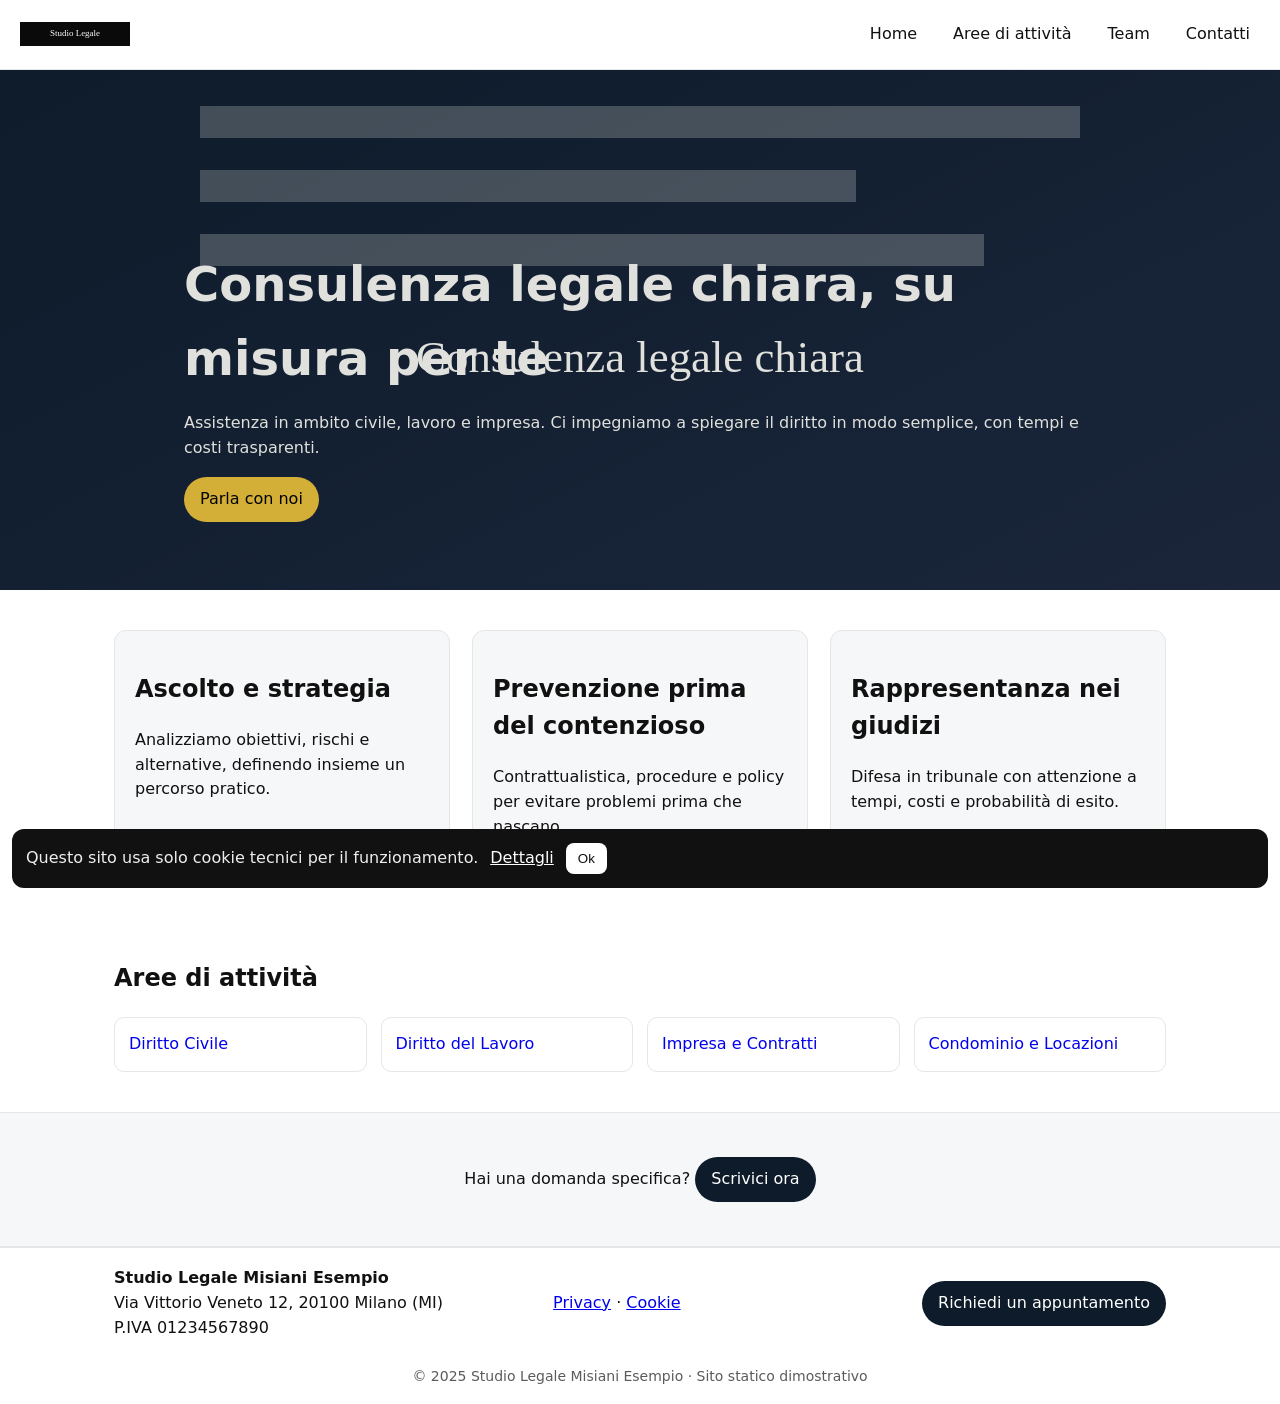
<file: index.html>
<!doctype html>
<html lang="it">
<head>
  <meta charset="utf-8">
  <meta name="viewport" content="width=device-width, initial-scale=1">
  <title>Studio Legale Misiani Misiani – Consulenza su misura</title>
  <meta name="description" content="Studio legale – consulenza chiara e vicina alle persone.">
  <link rel="icon" type="image/svg+xml" href="assets/img/logo.svg">
  <link rel="preload" as="image" href="assets/img/hero.svg">
  <link rel="stylesheet" href="assets/css/style.css">
  <link rel="canonical" href="https://www.studiolegalemisiani.it/">
  <meta property="og:type" content="website">
  <meta property="og:title" content="Studio Legale Misiani">
  <meta property="og:image" content="https://www.studiolegalemisiani.it/assets/img/hero.svg">
  <meta property="og:url" content="https://www.studiolegalemisiani.it/">
  <meta name="twitter:card" content="summary_large_image">
</head>
<body>
<header class="site-header">
  <a class="brand" href="index.html"><img loading="lazy" src="assets/img/logo.svg" alt="Logo Studio Legale Misiani" width="110" height="24" /></a>
  <button class="nav-toggle" aria-expanded="false" aria-controls="nav">Menu</button>
  <nav id="nav" class="site-nav" aria-label="Principale">
    <a href="index.html">Home</a>
    <a href="/aree.html">Aree di attività</a>
    <a href="/team.html">Team</a>
    <a href="/contatti.html">Contatti</a>
  </nav>
</header>
<main>

<section class="hero">
  <img loading="lazy" src="assets/img/hero.svg" alt="" role="presentation">
  <div class="hero-copy">
    <h1>Consulenza legale chiara, su misura per te</h1>
    <p>Assistenza in ambito civile, lavoro e impresa. Ci impegniamo a spiegare il diritto in modo semplice,
    con tempi e costi trasparenti.</p>
    <p><a class="cta" href="/contatti.html">Parla con noi</a></p>
  </div>
</section>

<section class="highlights">
  <article>
    <h2>Ascolto e strategia</h2>
    <p>Analizziamo obiettivi, rischi e alternative, definendo insieme un percorso pratico.</p>
  </article>
  <article>
    <h2>Prevenzione prima del contenzioso</h2>
    <p>Contrattualistica, procedure e policy per evitare problemi prima che nascano.</p>
  </article>
  <article>
    <h2>Rappresentanza nei giudizi</h2>
    <p>Difesa in tribunale con attenzione a tempi, costi e probabilità di esito.</p>
  </article>
</section>

<section class="areas-preview">
  <h2>Aree di attività</h2>
  <ul class="cards">
    <li><a href="/aree.html#civile">Diritto Civile</a></li>
    <li><a href="/aree.html#lavoro">Diritto del Lavoro</a></li>
    <li><a href="/aree.html#impresa">Impresa e Contratti</a></li>
    <li><a href="/aree.html#condominio">Condominio e Locazioni</a></li>
  </ul>
</section>

<section class="cta-band">
  <p>Hai una domanda specifica? <a class="cta" href="/contatti.html">Scrivici ora</a></p>
</section>

<script type="application/ld+json">{"@context": "https://schema.org", "@type": "LegalService", "name": "Studio Legale Misiani", "image": "https://www.studiolegalemisiani.it/assets/img/hero.svg", "url": "https://www.studiolegalemisiani.it/", "telephone": "+39 02 0000 0000", "address": {"@type": "PostalAddress", "streetAddress": "Via Vittorio Veneto 12", "addressLocality": "Milano", "postalCode": "20100", "addressCountry": "IT"}, "areaServed": ["Milano", "Lombardia", "Italia"], "priceRange": "€€"}</script>
</main>
<footer class="site-footer">
  <div class="footer-grid">
    <div>
      <strong>Studio Legale Misiani Esempio</strong><br>
      Via Vittorio Veneto 12, 20100 Milano (MI)<br>
      P.IVA 01234567890
    </div>
    <div>
      <a href="/privacy.html">Privacy</a> · <a href="/cookie.html">Cookie</a>
    </div>
    <div>
      <a class="cta" href="/contatti.html">Richiedi un appuntamento</a>
    </div>
  </div>
  <p class="microcopy">© 2025 Studio Legale Misiani Esempio · Sito statico dimostrativo</p>
</footer>
<script src="assets/js/main.js" defer></script>
</body>
</html>
</file>
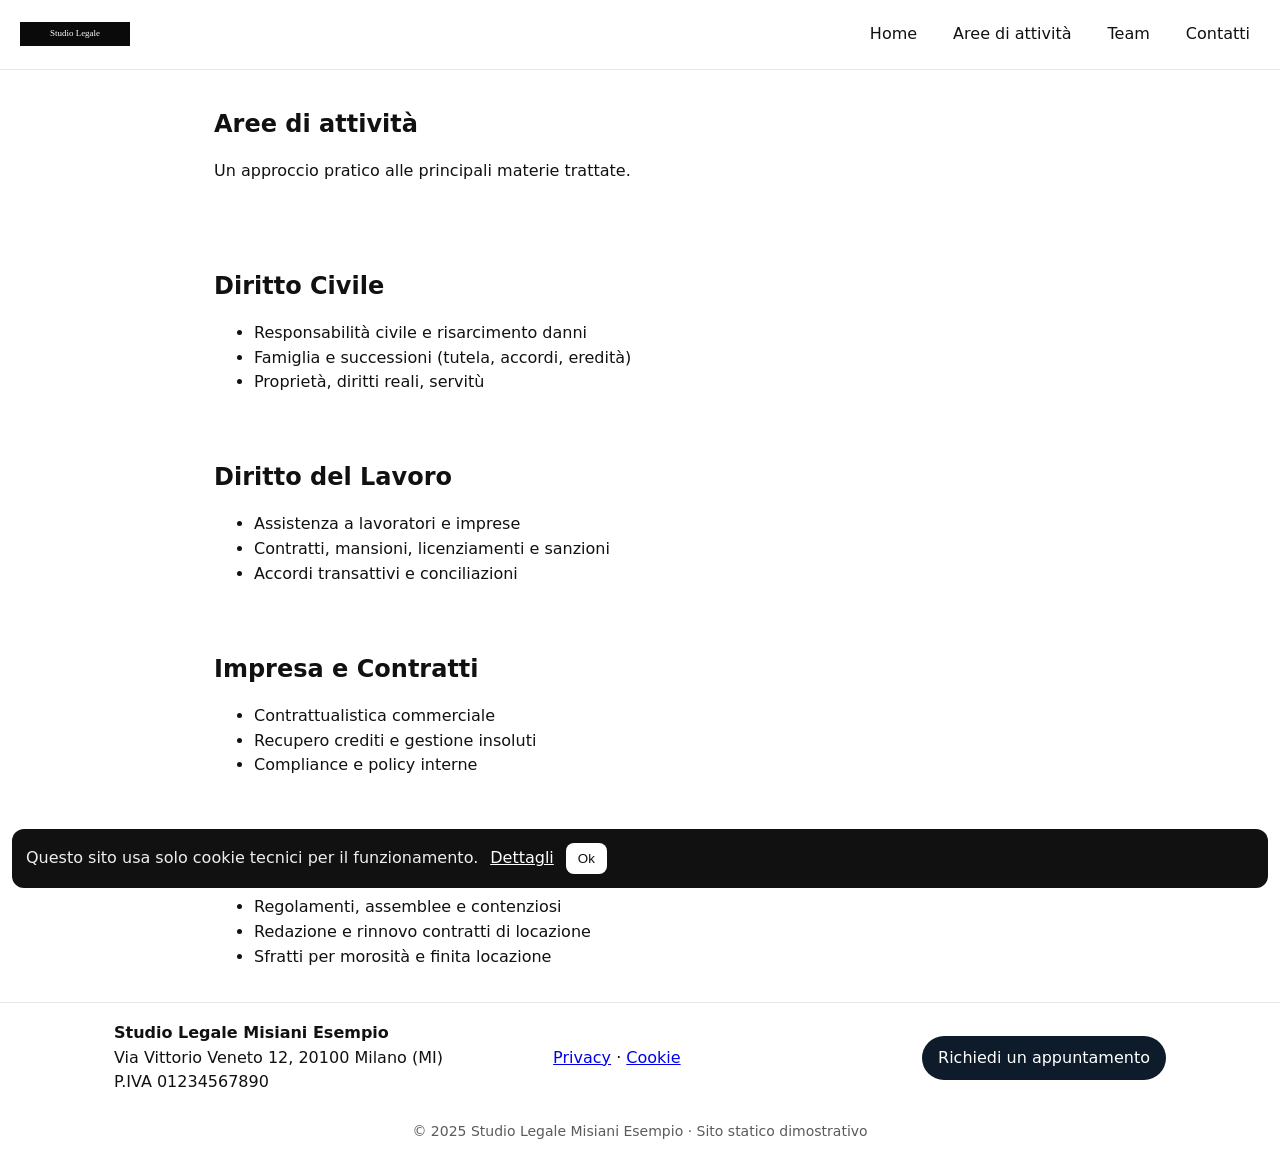
<file: aree.html>
<!doctype html>
<html lang="it">
<head>
  <meta charset="utf-8">
  <meta name="viewport" content="width=device-width, initial-scale=1">
  <title>Aree di attività – Studio Legale Misiani</title>
  <meta name="description" content="Studio legale – consulenza chiara e vicina alle persone.">
  <link rel="icon" type="image/svg+xml" href="assets/img/logo.svg">
  <link rel="preload" as="image" href="assets/img/hero.svg">
  <link rel="stylesheet" href="assets/css/style.css">
  <link rel="canonical" href="https://www.studiolegalemisiani.it/aree.html">
  <meta property="og:type" content="website">
  <meta property="og:title" content="Studio Legale Misiani">
  <meta property="og:image" content="https://www.studiolegalemisiani.it/assets/img/hero.svg">
  <meta property="og:url" content="https://www.studiolegalemisiani.it/aree.html">
  <meta name="twitter:card" content="summary_large_image">
</head>
<body>
<header class="site-header">
  <a class="brand" href="index.html"><img loading="lazy" src="assets/img/logo.svg" alt="Logo Studio Legale Misiani" width="110" height="24" /></a>
  <button class="nav-toggle" aria-expanded="false" aria-controls="nav">Menu</button>
  <nav id="nav" class="site-nav" aria-label="Principale">
    <a href="index.html">Home</a>
    <a href="/aree.html">Aree di attività</a>
    <a href="/team.html">Team</a>
    <a href="/contatti.html">Contatti</a>
  </nav>
</header>
<main>

<section class="page-header">
  <h1>Aree di attività</h1>
  <p>Un approccio pratico alle principali materie trattate.</p>
</section>

<section class="area" id="civile">
  <h2>Diritto Civile</h2>
  <ul>
    <li>Responsabilità civile e risarcimento danni</li>
    <li>Famiglia e successioni (tutela, accordi, eredità)</li>
    <li>Proprietà, diritti reali, servitù</li>
  </ul>
</section>

<section class="area" id="lavoro">
  <h2>Diritto del Lavoro</h2>
  <ul>
    <li>Assistenza a lavoratori e imprese</li>
    <li>Contratti, mansioni, licenziamenti e sanzioni</li>
    <li>Accordi transattivi e conciliazioni</li>
  </ul>
</section>

<section class="area" id="impresa">
  <h2>Impresa e Contratti</h2>
  <ul>
    <li>Contrattualistica commerciale</li>
    <li>Recupero crediti e gestione insoluti</li>
    <li>Compliance e policy interne</li>
  </ul>
</section>

<section class="area" id="condominio">
  <h2>Condominio e Locazioni</h2>
  <ul>
    <li>Regolamenti, assemblee e contenziosi</li>
    <li>Redazione e rinnovo contratti di locazione</li>
    <li>Sfratti per morosità e finita locazione</li>
  </ul>
</section>
</main>
<footer class="site-footer">
  <div class="footer-grid">
    <div>
      <strong>Studio Legale Misiani Esempio</strong><br>
      Via Vittorio Veneto 12, 20100 Milano (MI)<br>
      P.IVA 01234567890
    </div>
    <div>
      <a href="/privacy.html">Privacy</a> · <a href="/cookie.html">Cookie</a>
    </div>
    <div>
      <a class="cta" href="/contatti.html">Richiedi un appuntamento</a>
    </div>
  </div>
  <p class="microcopy">© 2025 Studio Legale Misiani Esempio · Sito statico dimostrativo</p>
</footer>
<script src="assets/js/main.js" defer></script>
</body>
</html>
</file>
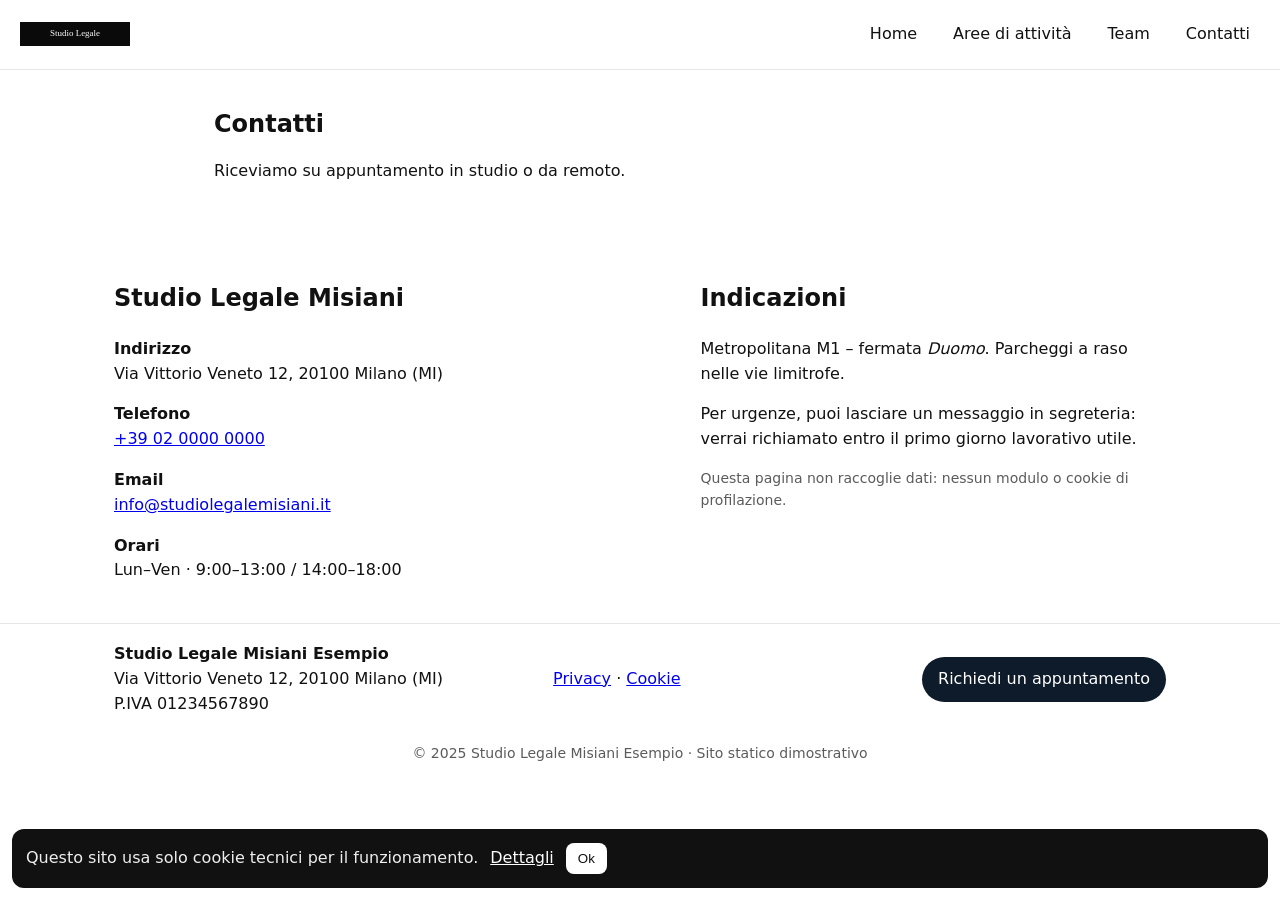
<file: contatti.html>
<!doctype html>
<html lang="it">
<head>
  <meta charset="utf-8">
  <meta name="viewport" content="width=device-width, initial-scale=1">
  <title>Contatti – Studio Legale Misiani</title>
  <meta name="description" content="Studio legale – consulenza chiara e vicina alle persone.">
  <link rel="icon" type="image/svg+xml" href="assets/img/logo.svg">
  <link rel="preload" as="image" href="assets/img/hero.svg">
  <link rel="stylesheet" href="assets/css/style.css">
  <link rel="canonical" href="https://www.studiolegalemisiani.it/contatti.html">
  <meta property="og:type" content="website">
  <meta property="og:title" content="Studio Legale Misiani">
  <meta property="og:image" content="https://www.studiolegalemisiani.it/assets/img/hero.svg">
  <meta property="og:url" content="https://www.studiolegalemisiani.it/contatti.html">
  <meta name="twitter:card" content="summary_large_image">
</head>
<body>
<header class="site-header">
  <a class="brand" href="index.html"><img loading="lazy" src="assets/img/logo.svg" alt="Logo Studio Legale Misiani" width="110" height="24" /></a>
  <button class="nav-toggle" aria-expanded="false" aria-controls="nav">Menu</button>
  <nav id="nav" class="site-nav" aria-label="Principale">
    <a href="index.html">Home</a>
    <a href="/aree.html">Aree di attività</a>
    <a href="/team.html">Team</a>
    <a href="/contatti.html">Contatti</a>
  </nav>
</header>
<main>

<section class="page-header">
  <h1>Contatti</h1>
  <p>Riceviamo su appuntamento in studio o da remoto.</p>
</section>

<section class="contact-grid">
  <div>
    <h2>Studio Legale Misiani</h2>
    <p><strong>Indirizzo</strong><br>Via Vittorio Veneto 12, 20100 Milano (MI)</p>
    <p><strong>Telefono</strong><br><a href="tel:+390200000000">+39 02 0000 0000</a></p>
    <p><strong>Email</strong><br><a href="mailto:info@studiolegalemisiani.it">info@studiolegalemisiani.it</a></p>
    <p><strong>Orari</strong><br>Lun–Ven · 9:00–13:00 / 14:00–18:00</p>
  </div>
  <div>
    <h2>Indicazioni</h2>
    <p>Metropolitana M1 – fermata <em>Duomo</em>. Parcheggi a raso nelle vie limitrofe.</p>
    <p>Per urgenze, puoi lasciare un messaggio in segreteria: verrai richiamat<span style="display:none">x</span>o entro il primo giorno lavorativo utile.</p>
    <p class="note">Questa pagina non raccoglie dati: nessun modulo o cookie di profilazione.</p>
  </div>
</section>
</main>
<footer class="site-footer">
  <div class="footer-grid">
    <div>
      <strong>Studio Legale Misiani Esempio</strong><br>
      Via Vittorio Veneto 12, 20100 Milano (MI)<br>
      P.IVA 01234567890
    </div>
    <div>
      <a href="/privacy.html">Privacy</a> · <a href="/cookie.html">Cookie</a>
    </div>
    <div>
      <a class="cta" href="/contatti.html">Richiedi un appuntamento</a>
    </div>
  </div>
  <p class="microcopy">© 2025 Studio Legale Misiani Esempio · Sito statico dimostrativo</p>
</footer>
<script src="assets/js/main.js" defer></script>
</body>
</html>
</file>
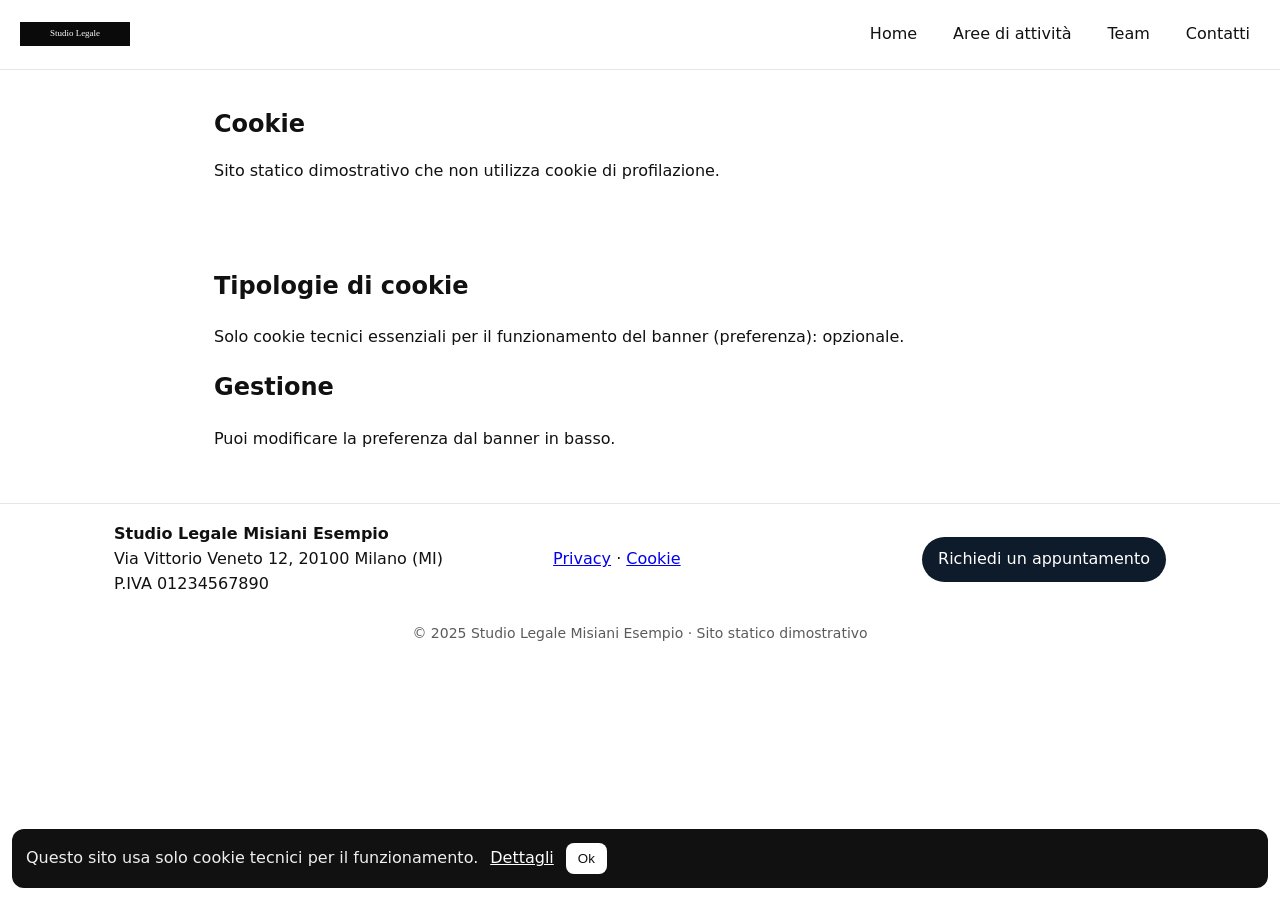
<file: cookie.html>
<!doctype html>
<html lang="it">
<head>
  <meta charset="utf-8">
  <meta name="viewport" content="width=device-width, initial-scale=1">
  <title>Cookie – Studio Legale Misiani</title>
  <meta name="description" content="Studio legale – consulenza chiara e vicina alle persone.">
  <link rel="icon" type="image/svg+xml" href="assets/img/logo.svg">
  <link rel="preload" as="image" href="assets/img/hero.svg">
  <link rel="stylesheet" href="assets/css/style.css">
  <link rel="canonical" href="https://www.studiolegalemisiani.it/cookie.html">
  <meta property="og:type" content="website">
  <meta property="og:title" content="Studio Legale Misiani">
  <meta property="og:image" content="https://www.studiolegalemisiani.it/assets/img/hero.svg">
  <meta property="og:url" content="https://www.studiolegalemisiani.it/cookie.html">
  <meta name="twitter:card" content="summary_large_image">
</head>
<body>
<header class="site-header">
  <a class="brand" href="index.html"><img loading="lazy" src="assets/img/logo.svg" alt="Logo Studio Legale Misiani" width="110" height="24" /></a>
  <button class="nav-toggle" aria-expanded="false" aria-controls="nav">Menu</button>
  <nav id="nav" class="site-nav" aria-label="Principale">
    <a href="index.html">Home</a>
    <a href="/aree.html">Aree di attività</a>
    <a href="/team.html">Team</a>
    <a href="/contatti.html">Contatti</a>
  </nav>
</header>
<main>

<section class="page-header">
  <h1>Cookie</h1>
  <p>Sito statico dimostrativo che non utilizza cookie di profilazione.</p>
</section>
<section class="doc">
  <h2>Tipologie di cookie</h2>
  <p>Solo cookie tecnici essenziali per il funzionamento del banner (preferenza): opzionale.</p>
  <h2>Gestione</h2>
  <p>Puoi modificare la preferenza dal banner in basso.</p>
</section>
</main>
<footer class="site-footer">
  <div class="footer-grid">
    <div>
      <strong>Studio Legale Misiani Esempio</strong><br>
      Via Vittorio Veneto 12, 20100 Milano (MI)<br>
      P.IVA 01234567890
    </div>
    <div>
      <a href="/privacy.html">Privacy</a> · <a href="/cookie.html">Cookie</a>
    </div>
    <div>
      <a class="cta" href="/contatti.html">Richiedi un appuntamento</a>
    </div>
  </div>
  <p class="microcopy">© 2025 Studio Legale Misiani Esempio · Sito statico dimostrativo</p>
</footer>
<script src="assets/js/main.js" defer></script>
</body>
</html>
</file>
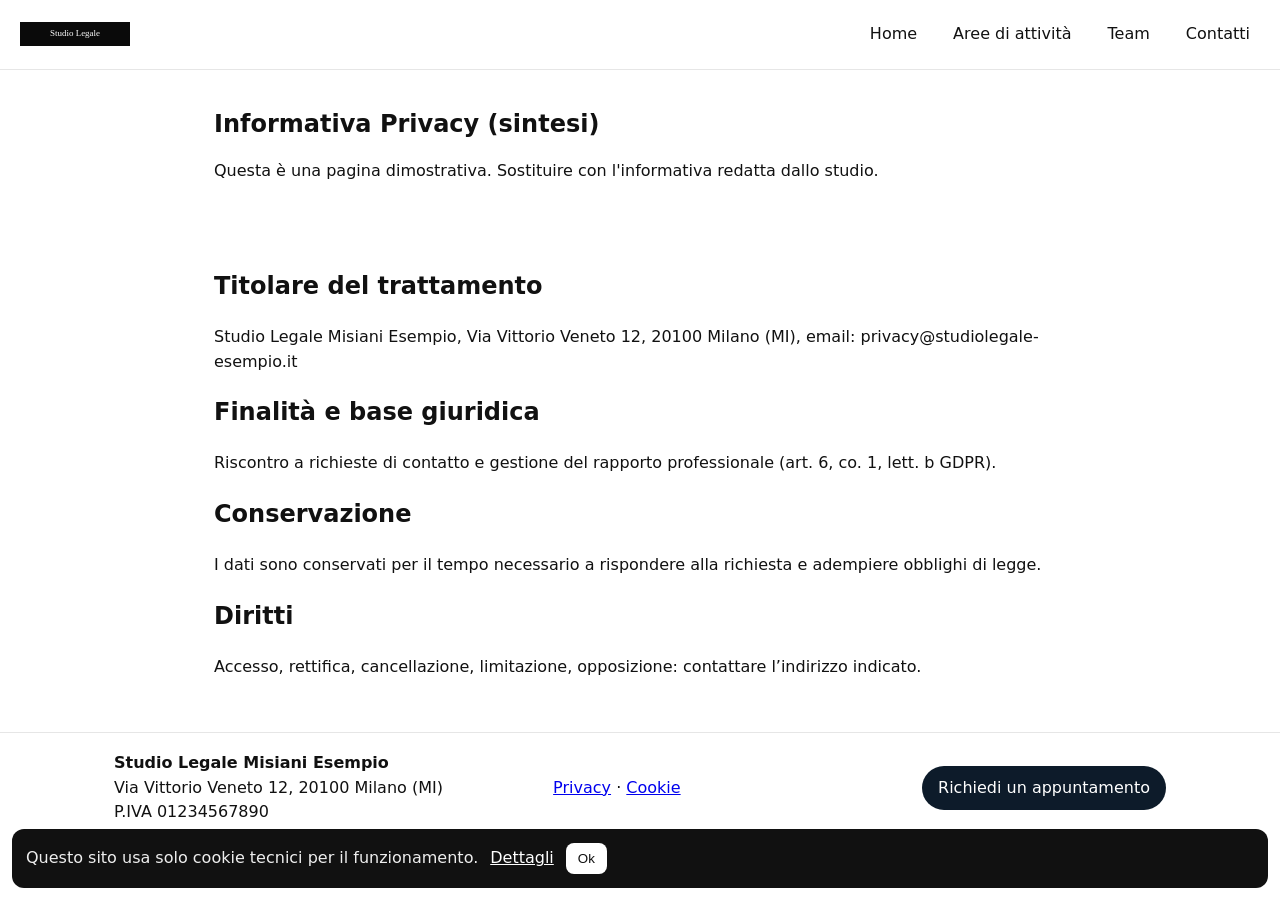
<file: privacy.html>
<!doctype html>
<html lang="it">
<head>
  <meta charset="utf-8">
  <meta name="viewport" content="width=device-width, initial-scale=1">
  <title>Privacy – Studio Legale Misiani</title>
  <meta name="description" content="Studio legale – consulenza chiara e vicina alle persone.">
  <link rel="icon" type="image/svg+xml" href="assets/img/logo.svg">
  <link rel="preload" as="image" href="assets/img/hero.svg">
  <link rel="stylesheet" href="assets/css/style.css">
  <link rel="canonical" href="https://www.studiolegalemisiani.it/privacy.html">
  <meta property="og:type" content="website">
  <meta property="og:title" content="Studio Legale Misiani">
  <meta property="og:image" content="https://www.studiolegalemisiani.it/assets/img/hero.svg">
  <meta property="og:url" content="https://www.studiolegalemisiani.it/privacy.html">
  <meta name="twitter:card" content="summary_large_image">
</head>
<body>
<header class="site-header">
  <a class="brand" href="index.html"><img loading="lazy" src="assets/img/logo.svg" alt="Logo Studio Legale Misiani" width="110" height="24" /></a>
  <button class="nav-toggle" aria-expanded="false" aria-controls="nav">Menu</button>
  <nav id="nav" class="site-nav" aria-label="Principale">
    <a href="index.html">Home</a>
    <a href="/aree.html">Aree di attività</a>
    <a href="/team.html">Team</a>
    <a href="/contatti.html">Contatti</a>
  </nav>
</header>
<main>

<section class="page-header">
  <h1>Informativa Privacy (sintesi)</h1>
  <p>Questa è una pagina dimostrativa. Sostituire con l'informativa redatta dallo studio.</p>
</section>
<section class="doc">
  <h2>Titolare del trattamento</h2>
  <p>Studio Legale Misiani Esempio, Via Vittorio Veneto 12, 20100 Milano (MI), email: privacy@studiolegale-esempio.it</p>
  <h2>Finalità e base giuridica</h2>
  <p>Riscontro a richieste di contatto e gestione del rapporto professionale (art. 6, co. 1, lett. b GDPR).</p>
  <h2>Conservazione</h2>
  <p>I dati sono conservati per il tempo necessario a rispondere alla richiesta e adempiere obblighi di legge.</p>
  <h2>Diritti</h2>
  <p>Accesso, rettifica, cancellazione, limitazione, opposizione: contattare l’indirizzo indicato.</p>
</section>
</main>
<footer class="site-footer">
  <div class="footer-grid">
    <div>
      <strong>Studio Legale Misiani Esempio</strong><br>
      Via Vittorio Veneto 12, 20100 Milano (MI)<br>
      P.IVA 01234567890
    </div>
    <div>
      <a href="/privacy.html">Privacy</a> · <a href="/cookie.html">Cookie</a>
    </div>
    <div>
      <a class="cta" href="/contatti.html">Richiedi un appuntamento</a>
    </div>
  </div>
  <p class="microcopy">© 2025 Studio Legale Misiani Esempio · Sito statico dimostrativo</p>
</footer>
<script src="assets/js/main.js" defer></script>
</body>
</html>
</file>
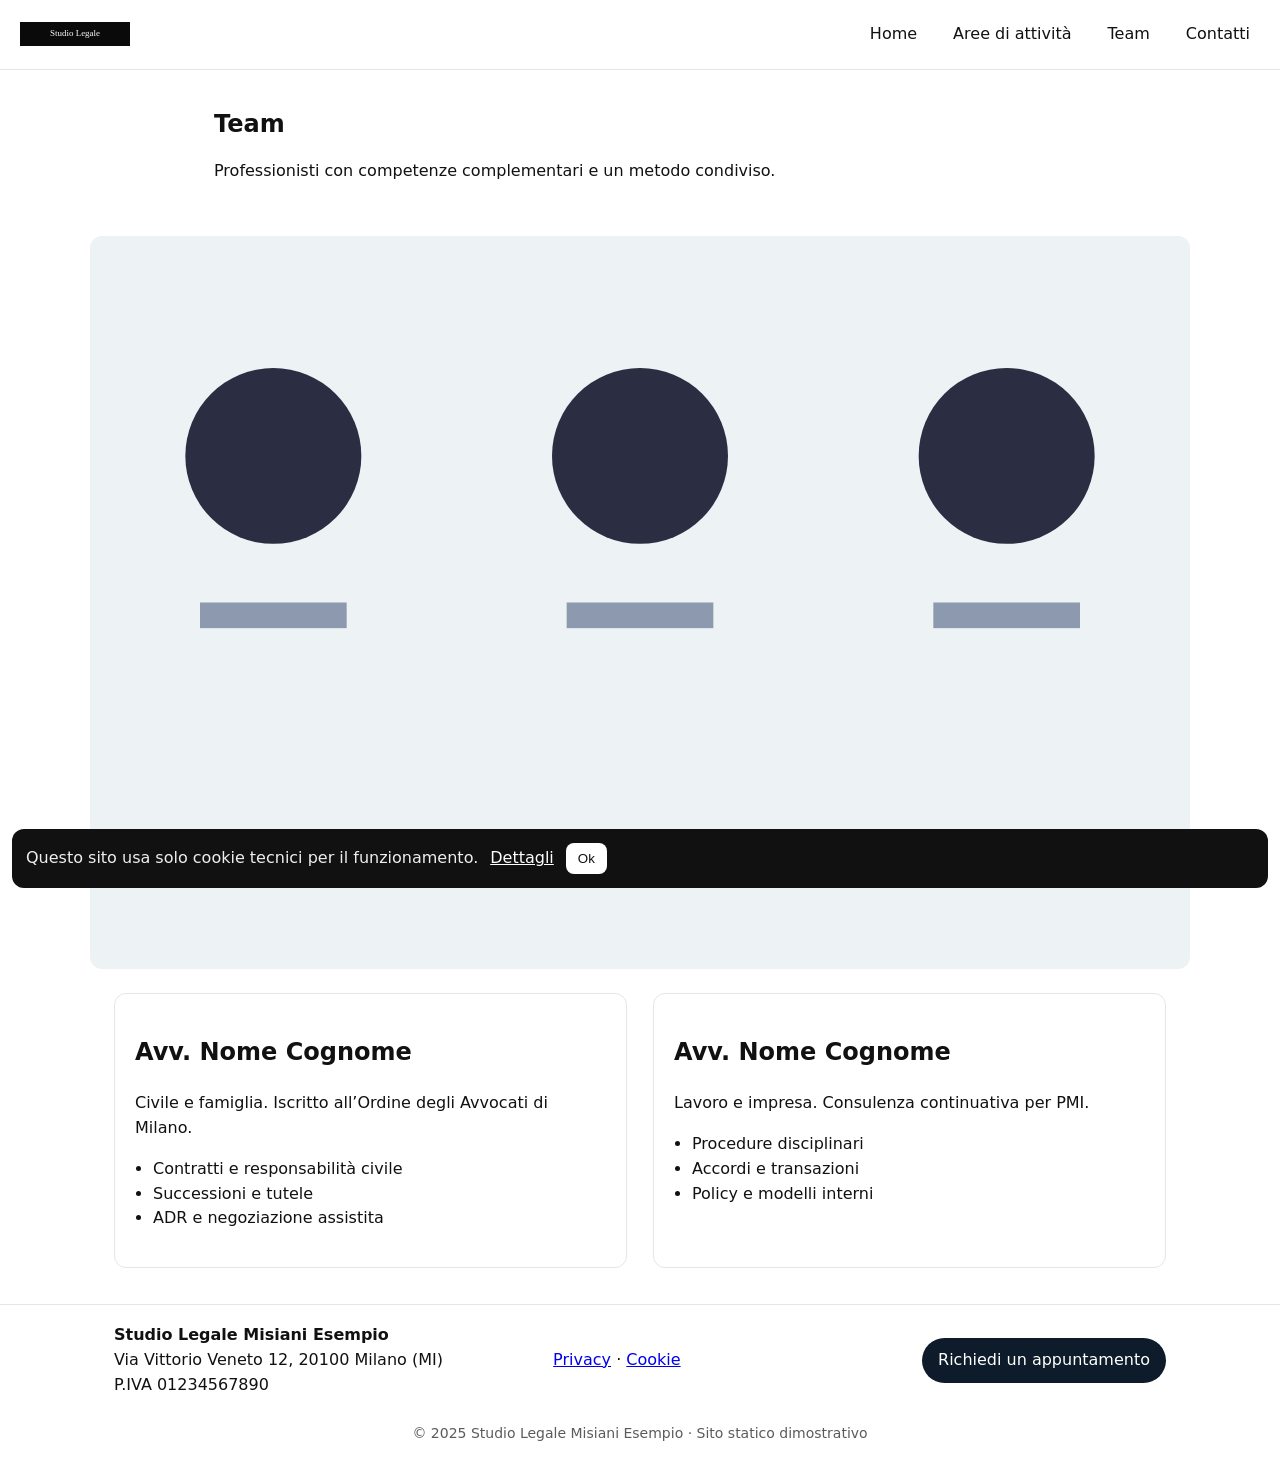
<file: team.html>
<!doctype html>
<html lang="it">
<head>
  <meta charset="utf-8">
  <meta name="viewport" content="width=device-width, initial-scale=1">
  <title>Team – Studio Legale Misiani</title>
  <meta name="description" content="Studio legale – consulenza chiara e vicina alle persone.">
  <link rel="icon" type="image/svg+xml" href="assets/img/logo.svg">
  <link rel="preload" as="image" href="assets/img/hero.svg">
  <link rel="stylesheet" href="assets/css/style.css">
  <link rel="canonical" href="https://www.studiolegalemisiani.it/team.html">
  <meta property="og:type" content="website">
  <meta property="og:title" content="Studio Legale Misiani">
  <meta property="og:image" content="https://www.studiolegalemisiani.it/assets/img/hero.svg">
  <meta property="og:url" content="https://www.studiolegalemisiani.it/team.html">
  <meta name="twitter:card" content="summary_large_image">
</head>
<body>
<header class="site-header">
  <a class="brand" href="index.html"><img loading="lazy" src="assets/img/logo.svg" alt="Logo Studio Legale Misiani" width="110" height="24" /></a>
  <button class="nav-toggle" aria-expanded="false" aria-controls="nav">Menu</button>
  <nav id="nav" class="site-nav" aria-label="Principale">
    <a href="index.html">Home</a>
    <a href="/aree.html">Aree di attività</a>
    <a href="/team.html">Team</a>
    <a href="/contatti.html">Contatti</a>
  </nav>
</header>
<main>

<section class="page-header">
  <h1>Team</h1>
  <p>Professionisti con competenze complementari e un metodo condiviso.</p>
</section>

<img loading="lazy" class="wide" src="assets/img/team.svg" alt="Illustrazione del team">

<section class="people">
  <article>
    <h2>Avv. Nome Cognome</h2>
    <p>Civile e famiglia. Iscritto all’Ordine degli Avvocati di Milano.</p>
    <ul class="bullets">
      <li>Contratti e responsabilità civile</li>
      <li>Successioni e tutele</li>
      <li>ADR e negoziazione assistita</li>
    </ul>
  </article>
  <article>
    <h2>Avv. Nome Cognome</h2>
    <p>Lavoro e impresa. Consulenza continuativa per PMI.</p>
    <ul class="bullets">
      <li>Procedure disciplinari</li>
      <li>Accordi e transazioni</li>
      <li>Policy e modelli interni</li>
    </ul>
  </article>
</section>
</main>
<footer class="site-footer">
  <div class="footer-grid">
    <div>
      <strong>Studio Legale Misiani Esempio</strong><br>
      Via Vittorio Veneto 12, 20100 Milano (MI)<br>
      P.IVA 01234567890
    </div>
    <div>
      <a href="/privacy.html">Privacy</a> · <a href="/cookie.html">Cookie</a>
    </div>
    <div>
      <a class="cta" href="/contatti.html">Richiedi un appuntamento</a>
    </div>
  </div>
  <p class="microcopy">© 2025 Studio Legale Misiani Esempio · Sito statico dimostrativo</p>
</footer>
<script src="assets/js/main.js" defer></script>
</body>
</html>
</file>
<file: assets/css/style.css>
:root {
  --bg: #ffffff;
  --text: #111111;
  --muted: #5b5b5b;
  --brand: #0d1b2a;
  --brand-2: #1b263b;
  --accent: #d4af37;
  --surface: #f6f7f9;
  --border: #e6e6e6;
}
* { box-sizing: border-box; }
html, body { margin: 0; padding: 0; }
body {
  font-family: system-ui, -apple-system, Segoe UI, Roboto, Ubuntu, Cantarell, 'Helvetica Neue', Arial, 'Noto Sans', 'Apple Color Emoji', 'Segoe UI Emoji', 'Segoe UI Symbol';
  background: var(--bg);
  color: var(--text);
  line-height: 1.55;
  font-size: 16px;
}

.site-header {
  position: sticky; top: 0; z-index: 10;
  display: flex; align-items: center; justify-content: space-between;
  padding: 14px 20px; background: #fff; border-bottom: 1px solid var(--border);
}
.brand { display: inline-flex; align-items: center; gap: 10px; text-decoration: none; color: inherit; }
.site-nav { display: flex; gap: 16px; }
.site-nav a { text-decoration: none; color: var(--text); padding: 8px 10px; border-radius: 6px; }
.site-nav a:hover { background: var(--surface); }
.nav-toggle { display: none; }

.hero { position: relative; }
.hero img { width: 100%; height: clamp(320px, 50vw, 520px); object-fit: cover; display: block; }
.hero-copy {
  position: absolute; inset: auto 0 10% 0; max-width: 960px;
  margin: 0 auto; padding: 0 24px; color: #e0e1dd;
}
.hero-copy h1 { font-size: clamp(28px, 4vw, 48px); margin: 0 0 12px; }
.hero .cta { background: var(--accent); color: #000; }

.highlights { display: grid; grid-template-columns: repeat(3, 1fr); gap: 22px; padding: 40px 24px; max-width: 1100px; margin: 0 auto; }
.highlights article { background: var(--surface); padding: 20px; border: 1px solid var(--border); border-radius: 12px; }

.areas-preview { padding: 24px; max-width: 1100px; margin: 0 auto; }
.cards { display: grid; grid-template-columns: repeat(4, 1fr); gap: 14px; list-style: none; padding: 0; }
.cards a { display: block; text-decoration: none; padding: 14px; border: 1px solid var(--border); border-radius: 10px; background: #fff; }
.cards a:hover { border-color: var(--brand); }

.page-header { padding: 36px 24px; max-width: 900px; margin: 0 auto; }
.page-header h1 { margin: 0 0 6px; }

.area { padding: 12px 24px; max-width: 900px; margin: 0 auto 4px; }
.area h2 { margin-bottom: 6px; }

.people { padding: 12px 24px; max-width: 1100px; margin: 0 auto 24px; display: grid; grid-template-columns: repeat(2, 1fr); gap: 26px; }
.people article { border: 1px solid var(--border); border-radius: 12px; padding: 20px; background: #fff; }
.wide { display: block; width: clamp(240px, 90vw, 1100px); margin: 0 auto 12px; border-radius: 12px; }

.contact-grid { display: grid; grid-template-columns: 1.2fr 1fr; gap: 28px; padding: 24px; max-width: 1100px; margin: 0 auto; }
.contact-form label { display: grid; gap: 6px; margin-bottom: 12px; }
.contact-form input, .contact-form textarea {
  padding: 10px 12px; border: 1px solid var(--border); border-radius: 10px; font: inherit;
}
.check { display: flex; align-items: start; gap: 8px; }
.form-note { color: var(--muted); font-size: 14px; }

.doc { padding: 12px 24px; max-width: 900px; margin: 0 auto 24px; }

.cta { display: inline-block; padding: 10px 16px; border-radius: 999px; text-decoration: none; background: var(--brand); color: #fff; border: none; cursor: pointer; }
.cta:hover { filter: brightness(1.08); }

.cta-band { text-align: center; padding: 28px 24px; background: var(--surface); border-top: 1px solid var(--border); border-bottom: 1px solid var(--border); }

.footer-grid { display: grid; grid-template-columns: 1.2fr 1fr auto; gap: 18px; padding: 18px 24px; max-width: 1100px; margin: 0 auto; align-items: center; }
.site-footer { border-top: 1px solid var(--border); background: #fff; }
.microcopy { text-align: center; color: var(--muted); font-size: 14px; margin: 8px 0 0; padding-bottom: 16px; }

.bullets { padding-left: 18px; }

/* Cookie banner */
.cookie-banner {
  position: fixed; inset: auto 12px 12px 12px; background: #111; color: #eee;
  padding: 14px; border-radius: 12px; display: none; gap: 12px; align-items: center; z-index: 100;
}
.cookie-banner button { background: #fff; color: #111; border: none; border-radius: 8px; padding: 8px 12px; cursor: pointer; }
.cookie-banner a { color: #fff; }

/* Responsive */
@media (max-width: 860px) {
  .highlights { grid-template-columns: 1fr; }
  .cards { grid-template-columns: repeat(2, 1fr); }
  .people { grid-template-columns: 1fr; }
  .contact-grid { grid-template-columns: 1fr; }
  .footer-grid { grid-template-columns: 1fr; text-align: center; }
  .nav-toggle { display: inline-flex; padding: 8px 10px; border-radius: 8px; border: 1px solid var(--border); background: #fff; }
  .site-nav { display: none; position: absolute; top: 56px; right: 10px; background: #fff; border: 1px solid var(--border); border-radius: 10px; padding: 8px; box-shadow: 0 10px 30px rgba(0,0,0,.07); flex-direction: column; }
  .site-nav a { padding: 10px 12px; }
  .site-nav.open { display: flex; }
  .hero-copy { position: static; color: var(--text); padding: 16px 24px; }
}


/* Minor UX polish */
.site-header.shrink { padding-top: 8px; padding-bottom: 8px; transition: padding .2s ease; }
.note { color: var(--muted); font-size: 14px; }
</file>
